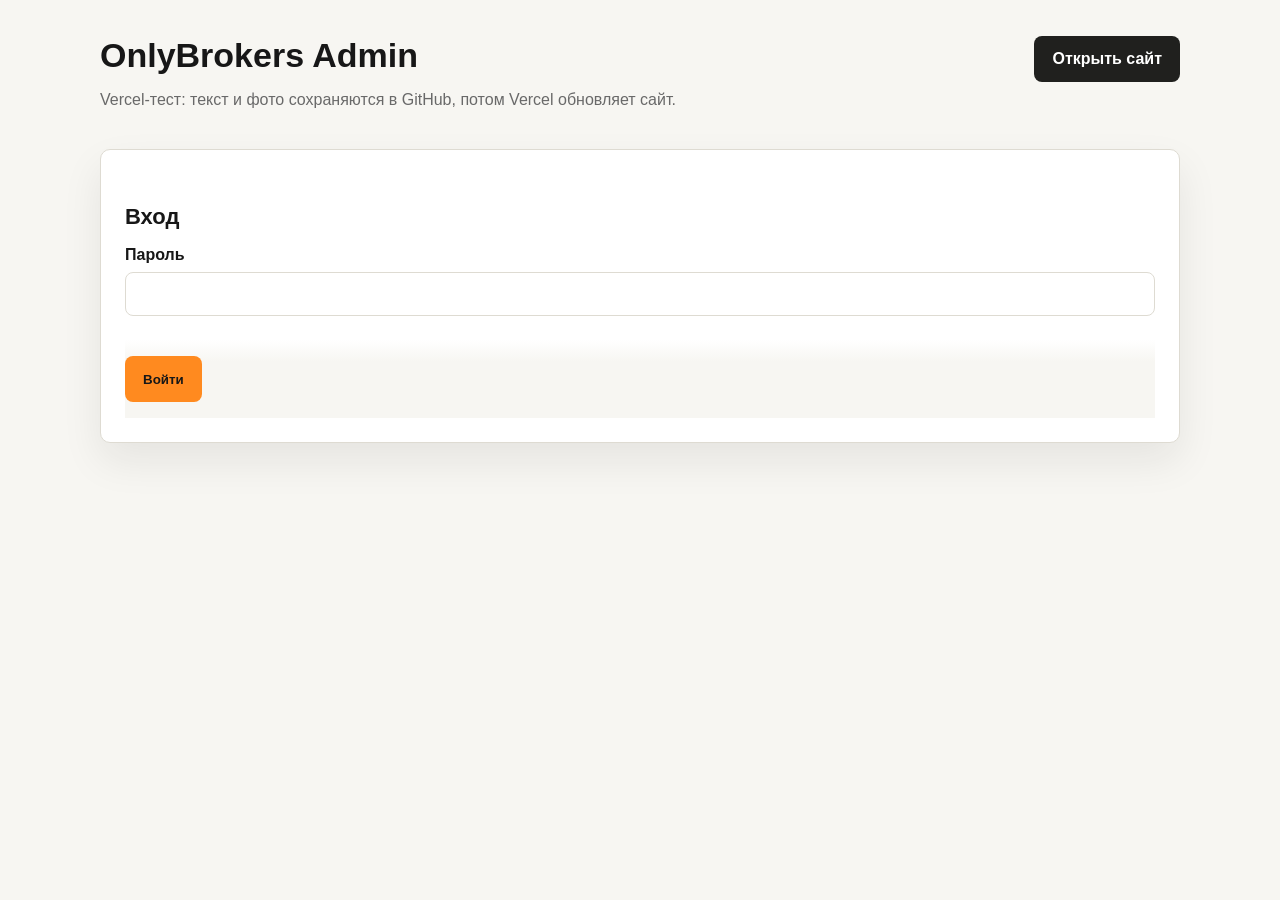
<file: admin.html>
<!doctype html>
<html lang="ru">
<head>
  <meta charset="UTF-8" />
  <meta name="viewport" content="width=device-width, initial-scale=1.0" />
  <title>OnlyBrokers Admin</title>
  <style>
    *{box-sizing:border-box}body{margin:0;font-family:Arial,sans-serif;color:#171717;background:#f7f6f2}.wrap{width:min(1080px,calc(100% - 32px));margin:0 auto;padding:36px 0}.top{display:flex;align-items:flex-start;justify-content:space-between;gap:18px;margin-bottom:24px}.panel{padding:24px;border:1px solid #dedbd2;border-radius:10px;background:#fff;box-shadow:0 18px 40px rgba(28,27,24,.08)}h1{margin:0;font-size:34px}h2{margin:30px 0 16px;font-size:22px}.muted{color:#696969}.grid{display:grid;grid-template-columns:repeat(2,minmax(0,1fr));gap:16px}.field{display:grid;gap:8px}label{font-weight:700}input,textarea{width:100%;border:1px solid #dedbd2;border-radius:8px;padding:12px;font:inherit;background:#fff}textarea{min-height:96px;resize:vertical}.image-field{padding:16px;border:1px solid #ece8dd;border-radius:10px;background:#fbfaf7}.image-preview{width:100%;max-height:180px;object-fit:cover;border-radius:8px;background:#eee}.actions{position:sticky;bottom:0;margin-top:24px;padding:16px 0;background:linear-gradient(rgba(247,246,242,0),#f7f6f2 28%);display:flex;flex-wrap:wrap;gap:10px}button,.button{display:inline-flex;align-items:center;justify-content:center;min-height:46px;padding:0 18px;border:0;border-radius:8px;color:#171717;background:#ff8a1f;font-weight:800;text-decoration:none;cursor:pointer}.button.secondary,button.secondary{background:#20201e;color:#fff}.notice{margin:0 0 16px;padding:12px 14px;border-radius:8px;font-weight:700}.ok{background:#eaf7ef;color:#17613f}.bad{background:#ffece7;color:#9b2d15}.hidden{display:none}@media (max-width:760px){.grid{grid-template-columns:1fr}.top{flex-direction:column}h1{font-size:28px}}
  </style>
</head>
<body>
  <main class="wrap">
    <div class="top">
      <div>
        <h1>OnlyBrokers Admin</h1>
        <p class="muted">Vercel-тест: текст и фото сохраняются в GitHub, потом Vercel обновляет сайт.</p>
      </div>
      <a class="button secondary" href="/" target="_blank">Открыть сайт</a>
    </div>

    <p class="notice hidden" data-message></p>

    <section class="panel" data-login>
      <h2>Вход</h2>
      <div class="field">
        <label for="password">Пароль</label>
        <input id="password" type="password" autocomplete="current-password" required />
      </div>
      <div class="actions">
        <button type="button" data-login-button>Войти</button>
      </div>
    </section>

    <form class="panel hidden" data-form>
      <h2>Текст</h2>
      <div class="grid" data-text-fields></div>

      <h2>Фотографии</h2>
      <div class="grid" data-image-fields></div>

      <div class="actions">
        <button type="submit">Сохранить изменения</button>
        <button class="secondary" type="button" data-logout>Выйти</button>
      </div>
    </form>
  </main>

  <script>
    const textFields = {
      heroEyebrow: "Первый экран: надзаголовок",
      heroTitle: "Первый экран: заголовок",
      heroLead: "Первый экран: описание",
      introKicker: "Вводный блок: надзаголовок",
      introTitle: "Вводный блок: заголовок",
      introText: "Вводный блок: текст",
      directionsKicker: "Направления: надзаголовок",
      directionsTitle: "Направления: заголовок",
      directionsLead: "Направления: описание",
      directionBaliTitle: "Бали: заголовок",
      directionBaliText: "Бали: текст",
      directionPhuketTitle: "Пхукет: заголовок",
      directionPhuketText: "Пхукет: текст",
      directionUaeTitle: "ОАЭ: заголовок",
      directionUaeText: "ОАЭ: текст",
      projectsKicker: "Проекты: надзаголовок",
      projectsTitle: "Проекты: заголовок",
      projectsLead: "Проекты: предупреждение",
      projectOneLocation: "Проект 1: локация",
      projectOneTitle: "Проект 1: заголовок",
      projectOneText: "Проект 1: текст",
      projectTwoLocation: "Проект 2: локация",
      projectTwoTitle: "Проект 2: заголовок",
      projectTwoText: "Проект 2: текст",
      projectFeaturedLocation: "Полный каталог: метка",
      projectFeaturedTitle: "Полный каталог: заголовок",
      projectFeaturedText: "Полный каталог: текст",
      platformKicker: "О платформе: надзаголовок",
      platformTitle: "О платформе: заголовок",
      platformTextOne: "О платформе: текст 1",
      platformTextTwo: "О платформе: текст 2",
      linksKicker: "Полезные ссылки: надзаголовок",
      linksTitle: "Полезные ссылки: заголовок",
      linksLead: "Полезные ссылки: описание",
      linkTileOneTitle: "Плитка 1: заголовок",
      linkTileOneText: "Плитка 1: текст",
      linkTileTwoTitle: "Плитка 2: заголовок",
      linkTileTwoText: "Плитка 2: текст",
      linkTileThreeTitle: "Плитка 3: заголовок",
      linkTileThreeText: "Плитка 3: текст",
      linkTileFourTitle: "Плитка 4: заголовок",
      linkTileFourText: "Плитка 4: текст",
      benefitsKicker: "Преимущества: надзаголовок",
      benefitsTitle: "Преимущества: заголовок",
      benefitOneTitle: "Преимущество 1: заголовок",
      benefitOneText: "Преимущество 1: текст",
      benefitTwoTitle: "Преимущество 2: заголовок",
      benefitTwoText: "Преимущество 2: текст",
      benefitThreeTitle: "Преимущество 3: заголовок",
      benefitThreeText: "Преимущество 3: текст",
      benefitFourTitle: "Преимущество 4: заголовок",
      benefitFourText: "Преимущество 4: текст",
      teamKicker: "Команда: надзаголовок",
      teamTitle: "Команда: заголовок",
      teamLead: "Команда: описание",
      personOneName: "Персона 1: имя",
      personOneRole: "Персона 1: роль",
      personOneText: "Персона 1: текст",
      personTwoName: "Персона 2: имя",
      personTwoRole: "Персона 2: роль",
      personTwoText: "Персона 2: текст",
      finalKicker: "Финальный блок: надзаголовок",
      finalTitle: "Финальный блок: заголовок",
      finalText: "Финальный блок: текст",
      vpnNotice: "Заметка про VPN"
    };

    const imageFields = {
      heroBackground: "Первый экран: фон",
      projectOneImage: "Проект 1: фото",
      projectTwoImage: "Проект 2: фото",
      featuredBackground: "Полный каталог: фон",
      benefitsBackground: "Преимущества: фон",
      personOneImage: "Персона 1: фото",
      personTwoImage: "Персона 2: фото"
    };

    const state = {
      password: sessionStorage.getItem("onlybrokers_admin_password") || "",
      content: { text: {}, images: {} }
    };

    const login = document.querySelector("[data-login]");
    const form = document.querySelector("[data-form]");
    const message = document.querySelector("[data-message]");
    const textRoot = document.querySelector("[data-text-fields]");
    const imageRoot = document.querySelector("[data-image-fields]");

    function showMessage(text, type = "ok") {
      message.className = `notice ${type}`;
      message.textContent = text;
    }

    function setLoggedIn(value) {
      login.classList.toggle("hidden", value);
      form.classList.toggle("hidden", !value);
    }

    function fieldId(prefix, key) {
      return `${prefix}-${key}`;
    }

    function renderFields() {
      textRoot.innerHTML = Object.entries(textFields).map(([key, label]) => `
        <div class="field">
          <label for="${fieldId("text", key)}">${label}</label>
          <textarea id="${fieldId("text", key)}" data-text="${key}"></textarea>
        </div>
      `).join("");

      imageRoot.innerHTML = Object.entries(imageFields).map(([key, label]) => `
        <div class="image-field">
          <div class="field">
            <label for="${fieldId("image", key)}">${label}</label>
            <img class="image-preview hidden" data-preview="${key}" alt="">
            <input id="${fieldId("image", key)}" type="text" data-image="${key}" placeholder="URL или путь к файлу">
            <input type="file" accept="image/*" data-upload="${key}">
          </div>
        </div>
      `).join("");
    }

    function fillFields() {
      Object.entries(textFields).forEach(([key]) => {
        const input = document.querySelector(`[data-text="${key}"]`);
        if (input) input.value = state.content.text?.[key] || "";
      });

      Object.entries(imageFields).forEach(([key]) => {
        const input = document.querySelector(`[data-image="${key}"]`);
        const preview = document.querySelector(`[data-preview="${key}"]`);
        const value = state.content.images?.[key] || "";
        if (input) input.value = value;
        if (preview && value) {
          preview.src = value;
          preview.classList.remove("hidden");
        }
      });
    }

    async function readUpload(file) {
      return new Promise((resolve, reject) => {
        const reader = new FileReader();
        reader.onload = () => resolve(reader.result);
        reader.onerror = () => reject(reader.error);
        reader.readAsDataURL(file);
      });
    }

    async function loadContent() {
      const response = await fetch("/api/content", { cache: "no-store" });
      const data = await response.json();

      if (!data.ok) {
        throw new Error(data.error || "Не удалось загрузить контент.");
      }

      state.content = data.content || { text: {}, images: {} };
      renderFields();
      fillFields();
    }

    async function verifyPassword() {
      const response = await fetch("/api/content", {
        method: "POST",
        headers: { "Content-Type": "application/json" },
        body: JSON.stringify({ action: "verify", password: state.password })
      });
      const data = await response.json();

      if (!data.ok) {
        throw new Error(data.error || "Неверный пароль.");
      }
    }

    async function saveContent(event) {
      event.preventDefault();
      showMessage("Сохраняю...");

      const content = { text: {}, images: {} };
      const uploads = {};

      Object.keys(textFields).forEach((key) => {
        content.text[key] = document.querySelector(`[data-text="${key}"]`)?.value || "";
      });

      Object.keys(imageFields).forEach((key) => {
        content.images[key] = document.querySelector(`[data-image="${key}"]`)?.value || "";
        const file = document.querySelector(`[data-upload="${key}"]`)?.files?.[0];
        if (file) {
          uploads[key] = { name: file.name, data: null };
        }
      });

      for (const [key, upload] of Object.entries(uploads)) {
        const file = document.querySelector(`[data-upload="${key}"]`).files[0];
        upload.data = await readUpload(file);
      }

      const response = await fetch("/api/content", {
        method: "POST",
        headers: { "Content-Type": "application/json" },
        body: JSON.stringify({ password: state.password, content, uploads })
      });
      const data = await response.json();

      if (!data.ok) {
        throw new Error(data.error || "Не удалось сохранить.");
      }

      showMessage(`${data.message} Коммит: ${data.commit || "готово"}`);
      await loadContent();
    }

    document.querySelector("[data-login-button]").addEventListener("click", async () => {
      state.password = document.querySelector("#password").value;
      sessionStorage.setItem("onlybrokers_admin_password", state.password);

      try {
        await verifyPassword();
        await loadContent();
        setLoggedIn(true);
        showMessage("Вход выполнен.");
      } catch (error) {
        showMessage(error.message, "bad");
      }
    });

    document.querySelector("[data-logout]").addEventListener("click", () => {
      state.password = "";
      sessionStorage.removeItem("onlybrokers_admin_password");
      setLoggedIn(false);
      showMessage("Вы вышли.");
    });

    form.addEventListener("submit", (event) => {
      saveContent(event).catch((error) => showMessage(error.message, "bad"));
    });

    if (state.password) {
      verifyPassword()
        .then(loadContent)
        .then(() => {
          setLoggedIn(true);
          showMessage("Сессия восстановлена.");
        })
        .catch(() => setLoggedIn(false));
    }
  </script>
</body>
</html>
</file>
